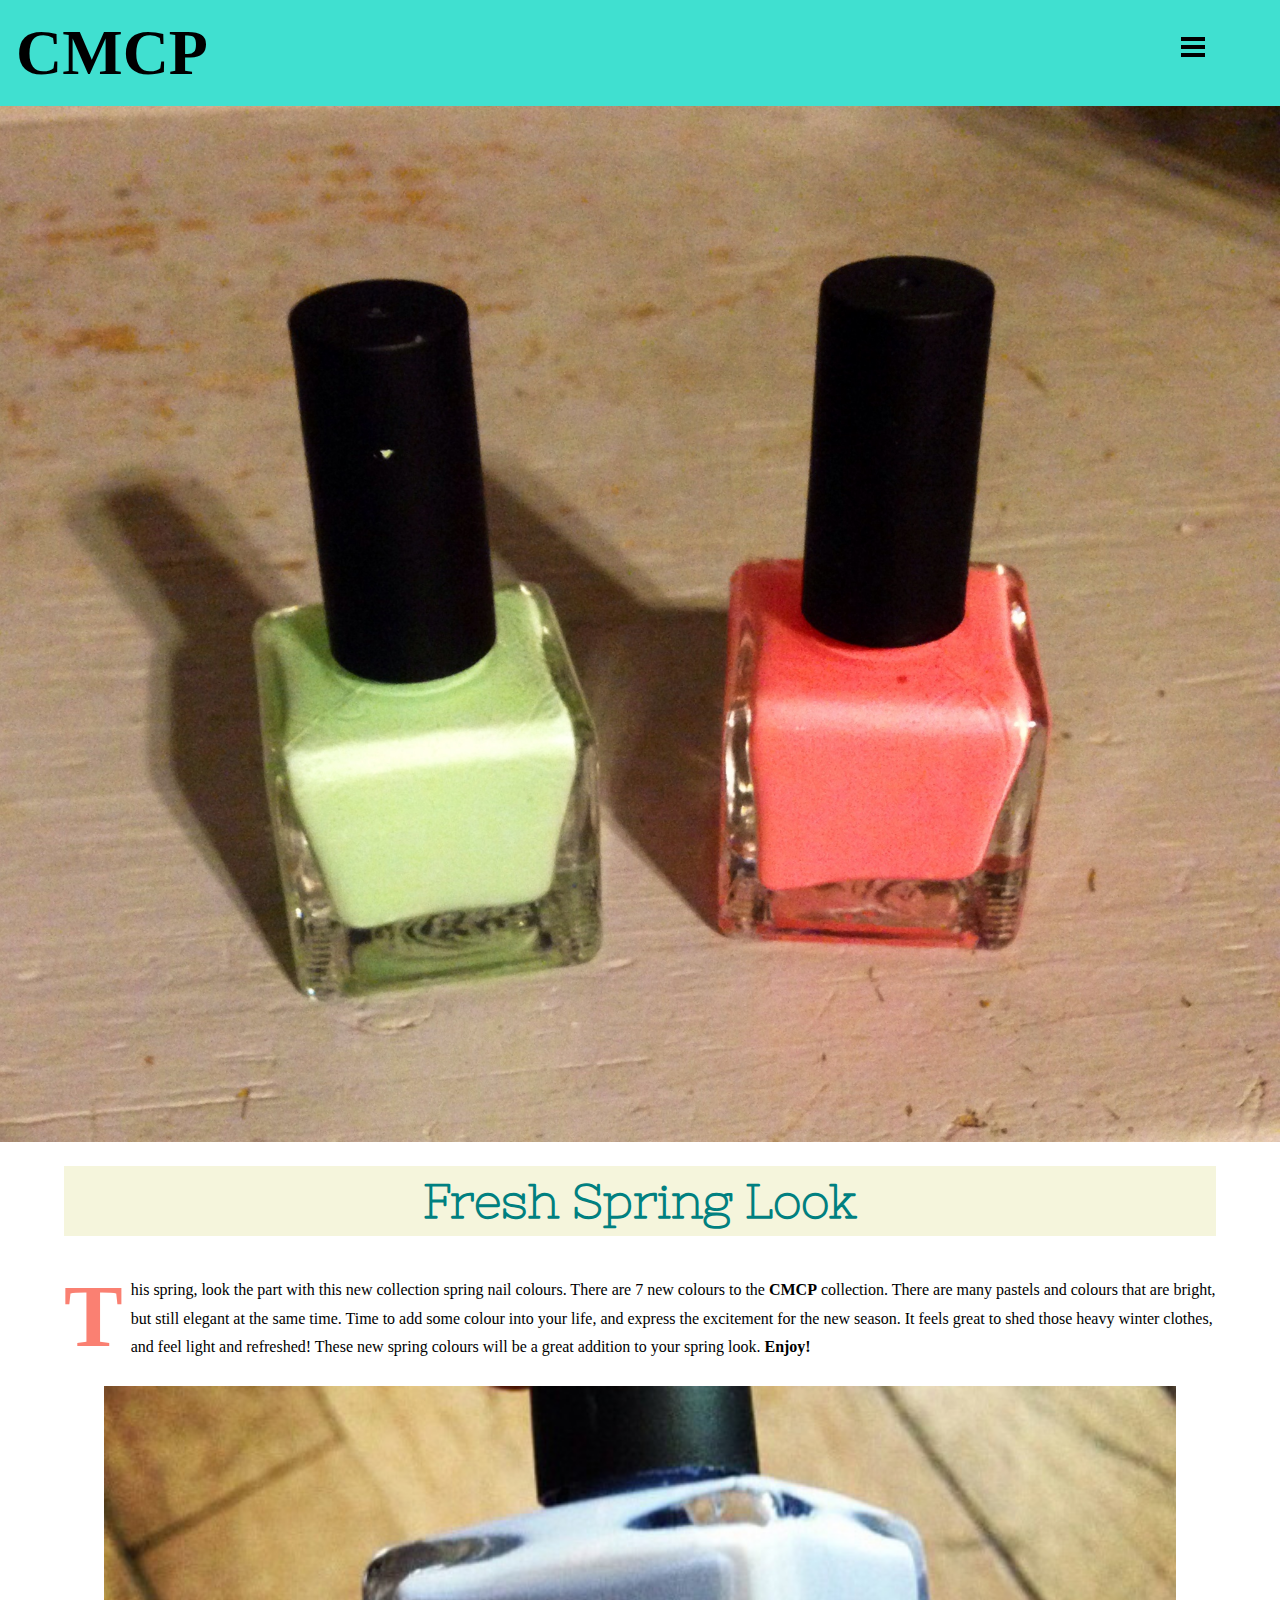
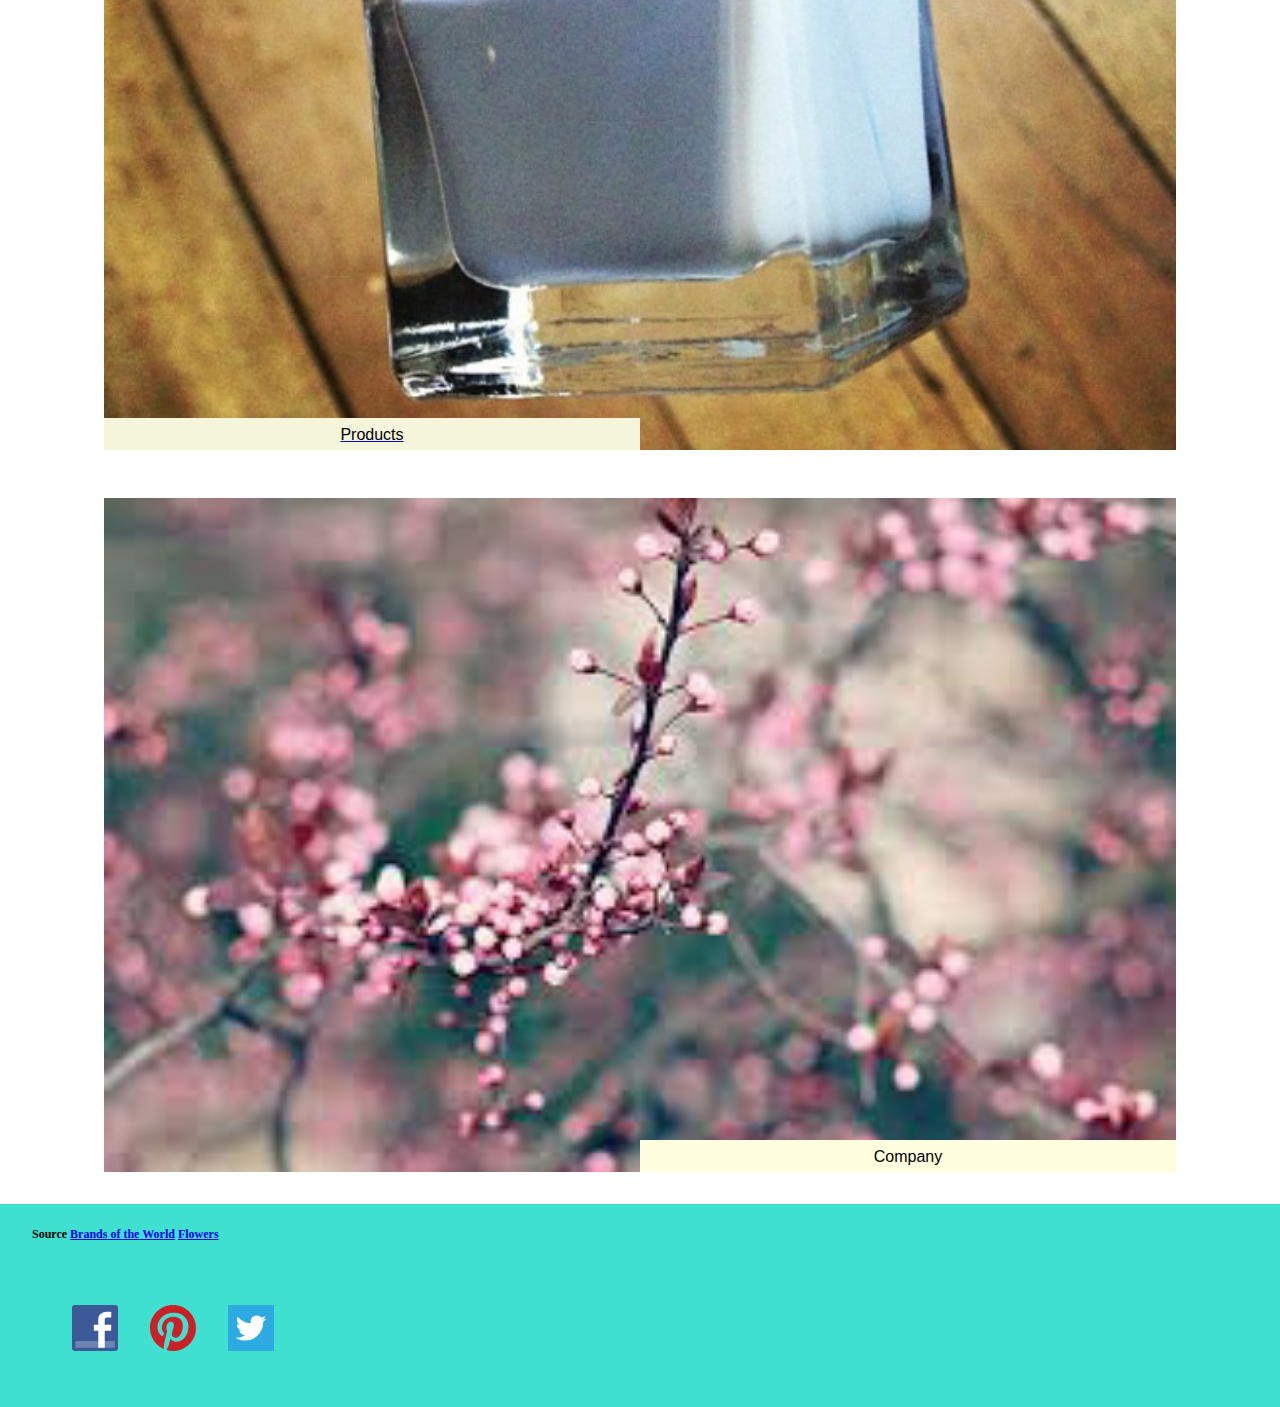
<file: index.html>
<!DOCTYPE html>
<html lang="en-ca">
<head>
	<meta charset="utf-8">
	<title>Assignment 3</title>
	<meta name="viewport" content="width=device-width,initial-scale=1">
    <link href="css/general.css" rel="stylesheet">
</head>
<body>
    
    <header>
    
        <header class="masthead">
            <h1>CMCP</h1>
            
               <a href="#nav" class="nav-btn" data-state="inactive">Navigate</a>
	
		<nav class="nav-top">	
            <ul>
				<li><a href="products.html">Products</a></li>
				<li><a href="company.html">Company</a></li>
			</ul>
        </nav>
        
    </header>
        
        <img src="images/bannerphoto.jpg" alt="Nail Polish">
        
    <article>
    
        <h2 class="fresh">Fresh Spring Look</h2>
        
        <link href='http://fonts.googleapis.com/css?family=Nixie+One' rel='stylesheet' type='text/css'>
        
        <p class="dropcap">This spring, look the part with this new collection spring nail colours. There are 7 new colours to the <strong>CMCP</strong> collection. There are many pastels and colours that are bright, but still elegant at the same time.  Time to add some colour into your life, and express the excitement for the new season.  It feels great to shed those heavy winter clothes, and feel light and refreshed! These new spring colours will be a great addition to your spring look. <strong>Enjoy!</strong></p>
        
        <div class="bucket1">
            <figure>
                <a href="products.html">
                    <img src="images/productsnailpolish.jpg" alt="Products">
                    <figcaption class="left">Products</figcaption>
                </a>
            </figure>
            
            <figure>
                <a href="company.html">
                    <img src="images/flowers.jpeg" alt="Flowers">
                    <figcaption class="right">Company</figcaption>
                </a>
            </figure>  
        </div>
   
    </article>
        
    <footer>
        
        <p>Source 
            <a href=http://http://www.brandsoftheworld.com/>Brands of the World</a> <a href="http://holdosi.com/">Flowers</a>
        </p>
        
        <figure>
            <a href="http://www.facebook.com">
                <img class=facebook src="images/facebooklogo.svg">
            </a>
        </figure>
        
        <figure>
            <a href="http://pinterest.com">
                <img class="pinterest" src="images/pinterestlogo.svg">
            </a>
        </figure>
        
        <figure>
            <a href="http://twitter.com">
                <img class="twitter" src="images/twitterlogo.svg">
            </a>
        </figure>
        
    </footer>
        
    <script src="js/toggle.js"></script>     
    
</body>
</html>
</file>
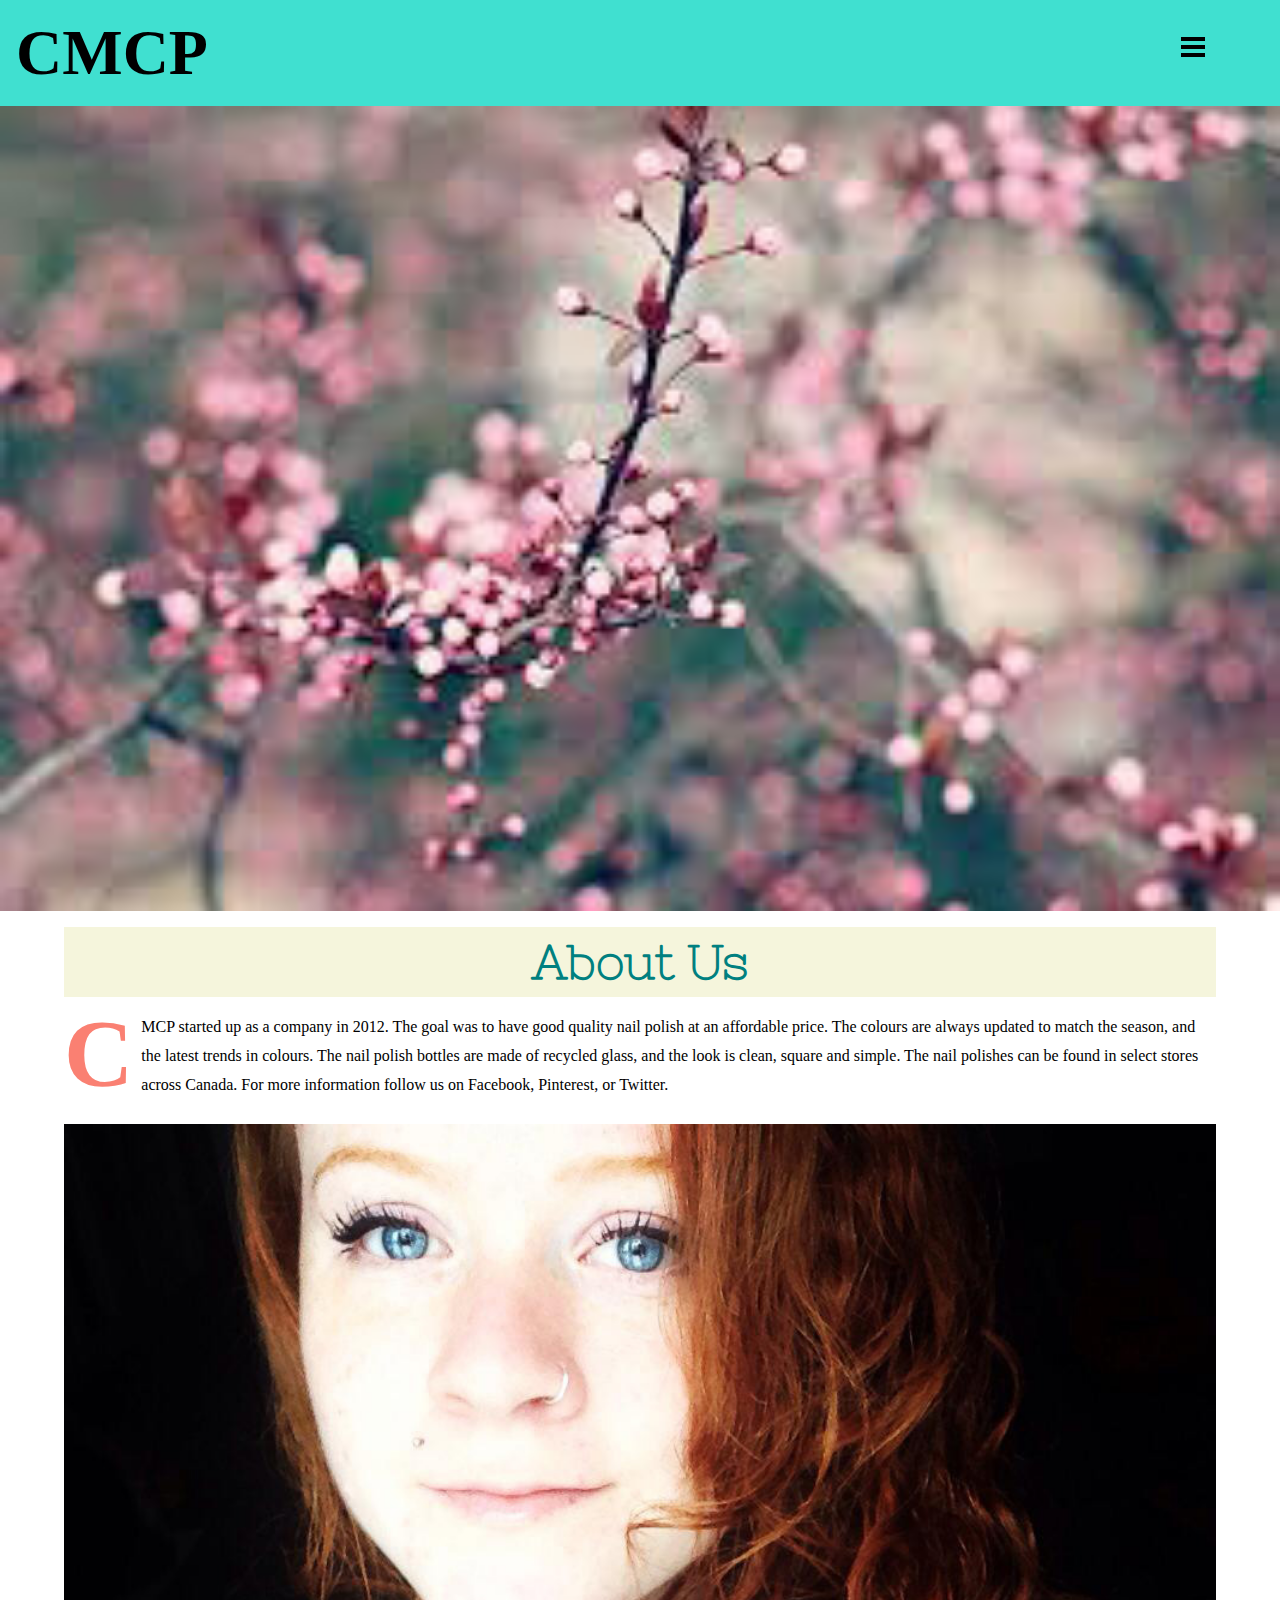
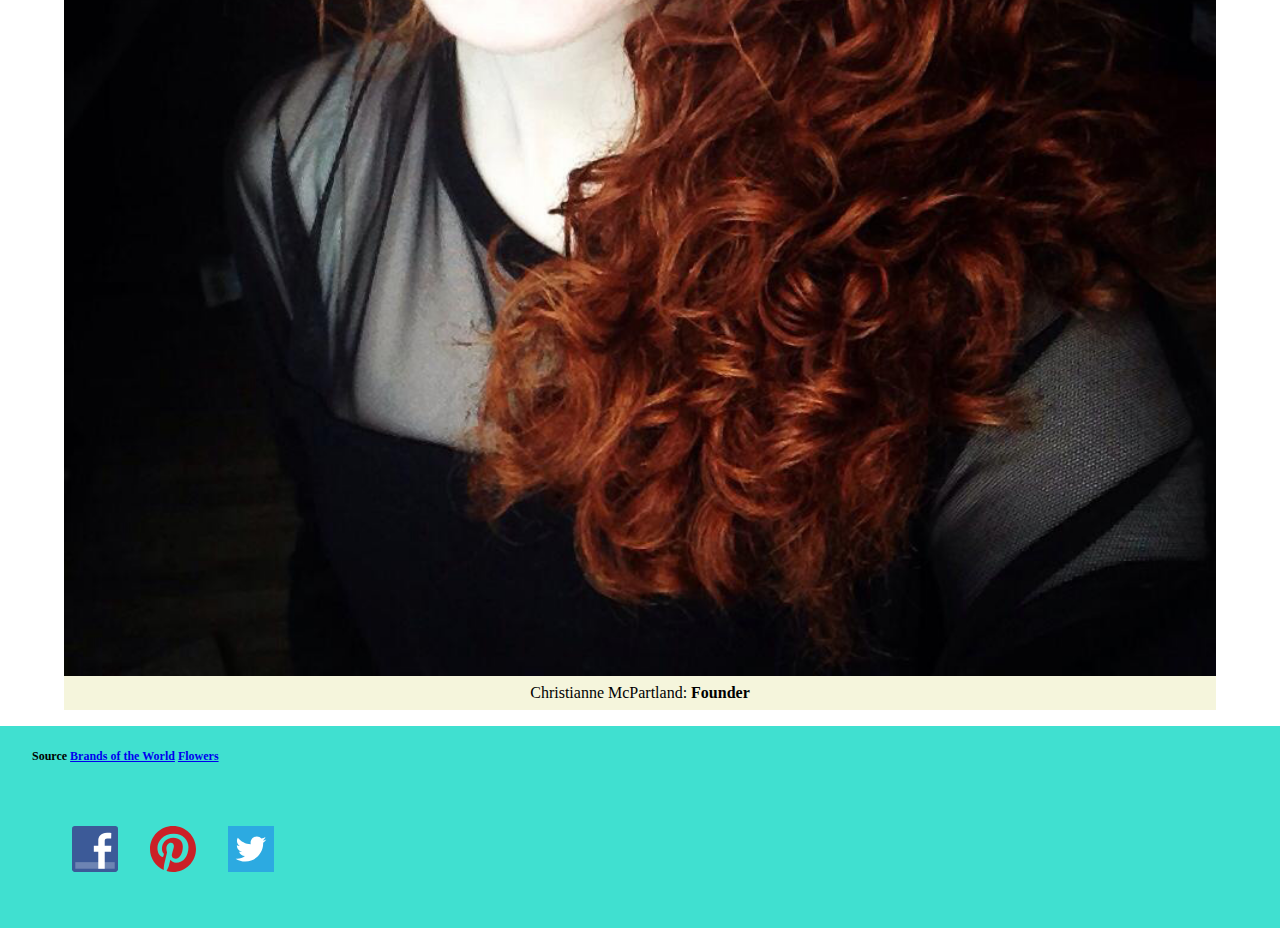
<file: company.html>
<!DOCTYPE html>
<html lang="en-ca">
<head>
	<meta charset="utf-8">
	<title>Assignment 3</title>
	<meta name="viewport" content="width=device-width,initial-scale=1">
    <link href="css/general.css" rel="stylesheet">
</head>
<body>
    
     <header>
    
        <header class="masthead">
            <h1>CMCP</h1>
            
               <a href="#nav" class="nav-btn" data-state="inactive">Navigate</a>
	
		<nav class="nav-top">	
            <ul>
				<li><a href="index.html">Home</a></li>
				<li><a href="products.html">Products</a></li>
			</ul>
        </nav>
        
    </header>
    
        <img src="images/flowers.jpeg" alt="flowers">
    

        
    <article>
    
        <h2 class="aboutus">About Us</h2>
        
                <link href='http://fonts.googleapis.com/css?family=Nixie+One' rel='stylesheet' type='text/css'>
        
                <p class="cdropcap">CMCP started up as a company in 2012. The goal was to have good quality nail polish at an affordable price. The colours are always updated to match the season, and the latest trends in colours. The nail polish bottles are made of recycled glass, and the look is clean, square and simple. The nail polishes can be found in select stores across Canada. For more information follow us on Facebook, Pinterest, or Twitter. </p>
        
        <img src="images/founder.jpg" alt="Founder">
        
        <figcaption class="christianne">Christianne McPartland: <strong>Founder</strong></figcaption>
   
    </article>
    
    <footer>
        
        <p>Source <a href="http://http://www.brandsoftheworld.com/">Brands of the World</a> <a href="http://holdosi.com/">Flowers</a></p>
        
        <figure>
            <a href="http://www.facebook.com">
                <img class=facebook src="images/facebooklogo.svg">
            </a>
        </figure>
        
        <figure>
            <a href="http://pinterest.com">
                <img class="pinterest" src="images/pinterestlogo.svg">
            </a>
        </figure>
        
        <figure>
            <a href="http://twitter.com">
                <img class="twitter" src="images/twitterlogo.svg">
            </a>
        </figure>
        
    </footer>
    
    <script src="js/toggle.js"></script>          
    
</body>
</html>
</file>
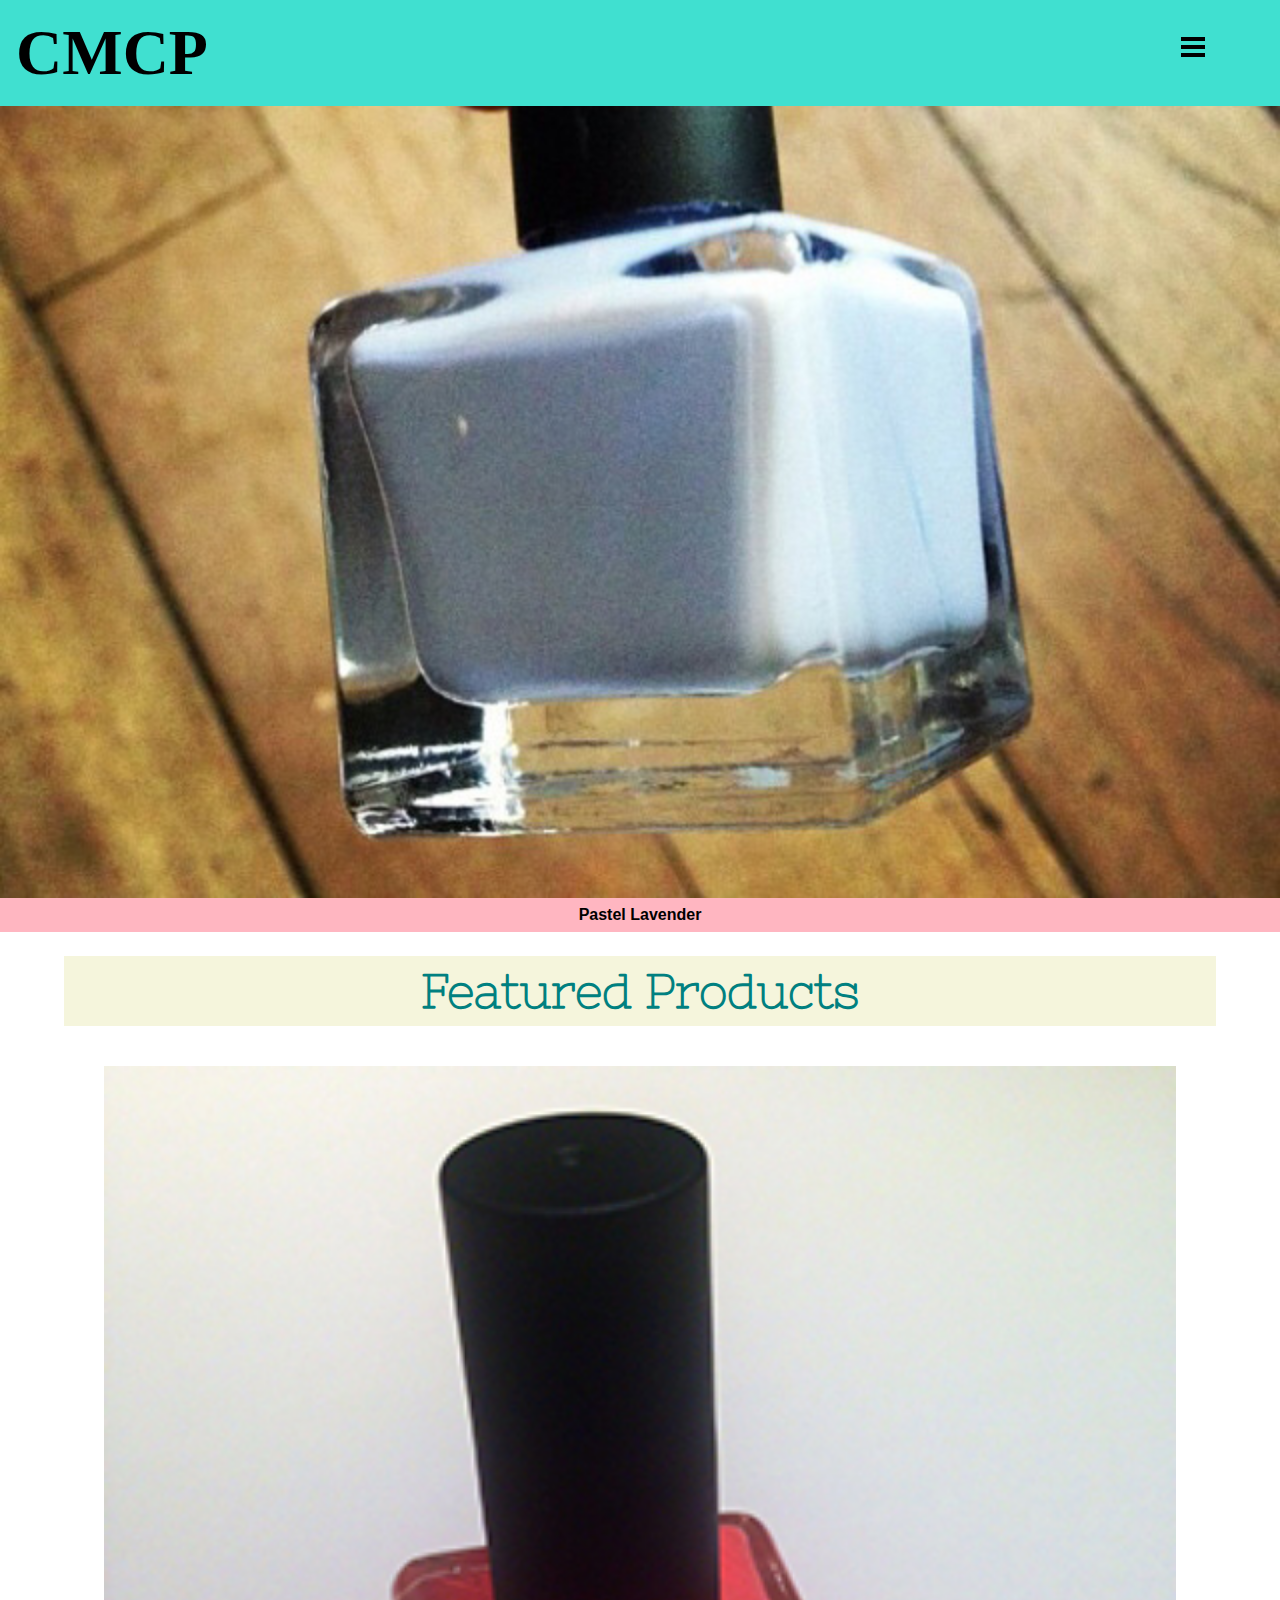
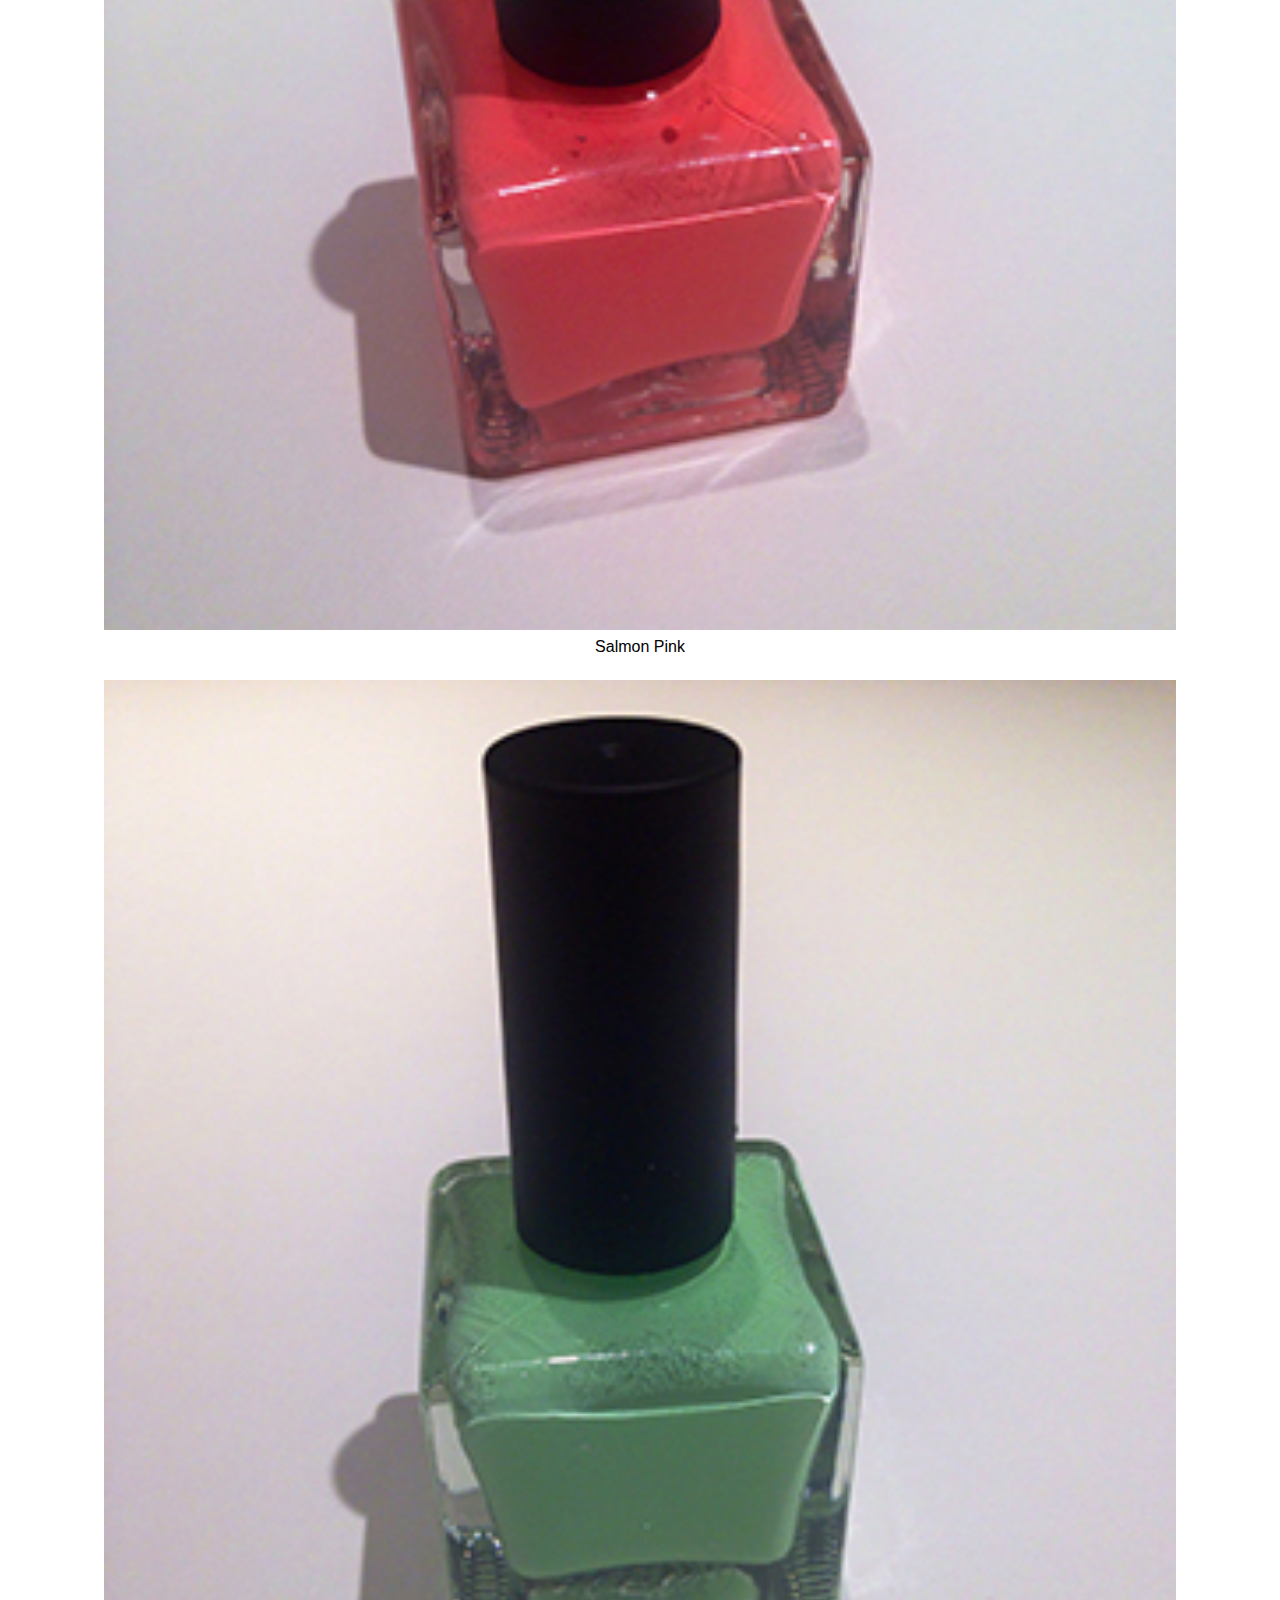
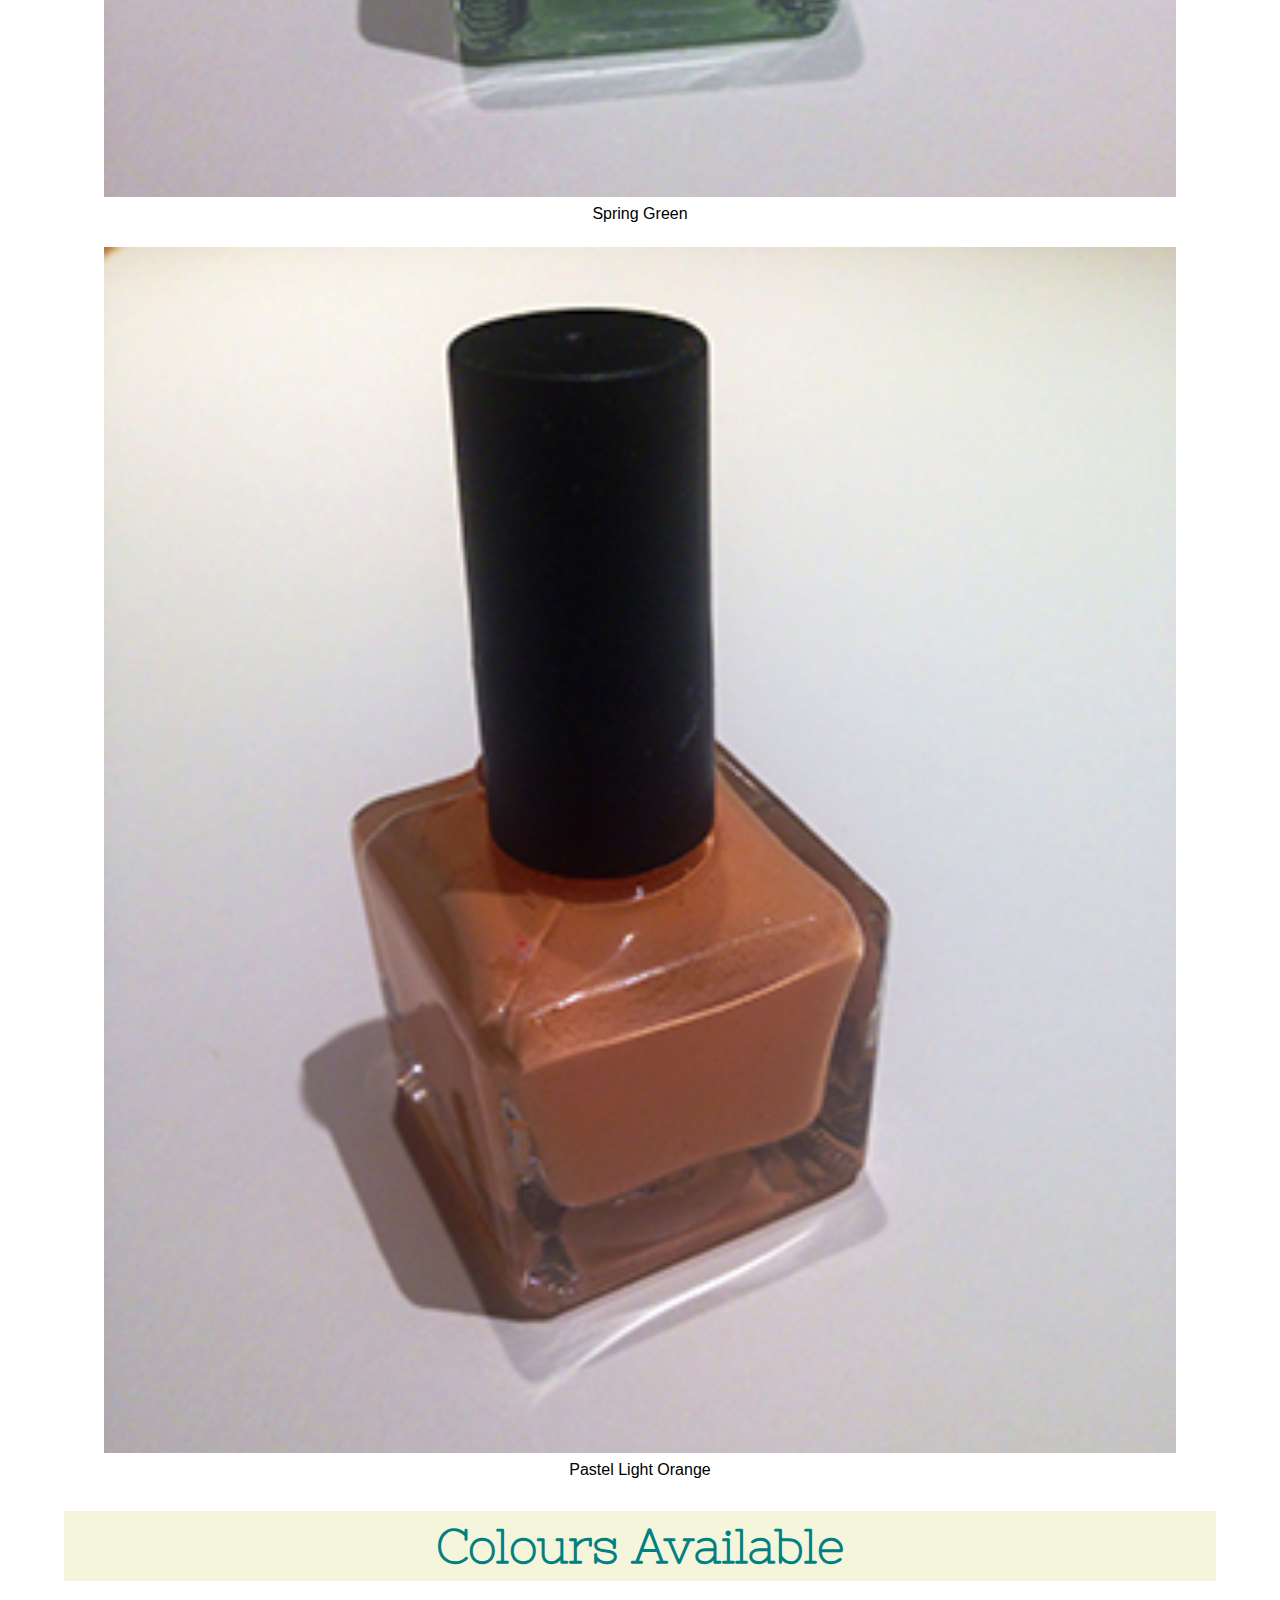
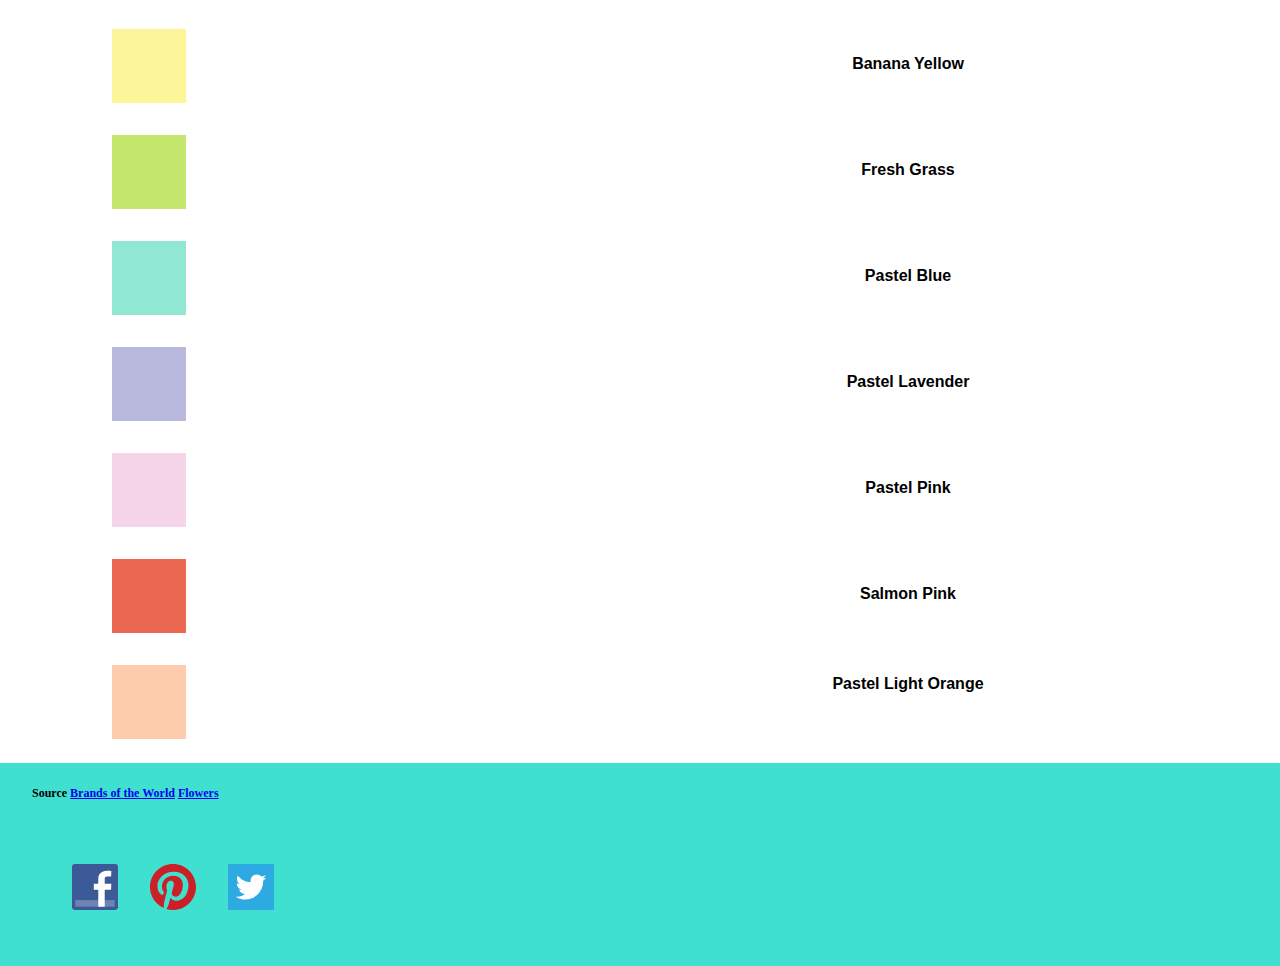
<file: products.html>
<!DOCTYPE html>
<html lang="en-ca">
<head>
	<meta charset="utf-8">
	<title>Assignment 3</title>
	<meta name="viewport" content="width=device-width,initial-scale=1">
    <link href="css/general.css" rel="stylesheet">
</head>
<body>
    
 <header>
    
        <header class="masthead">
            <h1>CMCP</h1>
            
               <a href="#nav" class="nav-btn" data-state="inactive">Navigate</a>
	
		<nav class="nav-top">	
            <ul>
				<li><a href="index.html">Home</a></li>
				<li><a href="company.html">Company</a></li>
			</ul>
        </nav>
        
    </header>
    
    <figure class="bannerphoto">
        <img src="images/productsnailpolish.jpg" alt="Nail Polish">
        <figcaption class="lavender">Pastel Lavender</figcaption>
    </figure>
        
    <article>
    
        <h2 class="cfeatured">Featured Products</h2>
        
        <link href='http://fonts.googleapis.com/css?family=Nixie+One' rel='stylesheet' type='text/css'>
        
        <figure>
            <img class="feature1" src="images/feature1.jpg">
            <figcaption>Salmon Pink</figcaption>
        </figure>
        
        <figure>
            <img src="images/feature2.jpg" alt="Spring Green">
            <figcaption>Spring Green</figcaption>
        </figure>
        
        <figure>
            <img src="images/feature3.jpg" alt="Pastel Light Orange">
            <figcaption>Pastel Light Orange</figcaption>
        </figure>
         
        <h2 class="cavailable">Colours Available</h2>
         
        <figure>        
            <img class="yellow" src="images/banana%20yellow.svg" alt="BananaYellow">
            <figcaption class="ycaption">Banana Yellow</figcaption>
        </figure>
        
        
        <figure>    
            <img class="green" src="images/light%20grass.svg" alt="Light Grass">
            <figcaption class="gcaption">Fresh Grass</figcaption>
        </figure>
        
        <figure>
            <img class="pastelblue" src="images/pastel%20blue.svg" alt="Pastel Blue">
            <figcaption class="pcaption">Pastel Blue</figcaption>
        </figure>
        
        
        <figure>
            <img class="pastellavender" src="images/pastel%20lavender.svg" alt="Pastel Lavender">
            <figcaption class="lcaption">Pastel Lavender</figcaption>
        </figure>
        
        <figure>
            <img class="pastelpink" src="images/pastel%20pink.svg" alt="Pastel Pink">
            <figcaption class="picaption">Pastel Pink</figcaption>
        </figure>
        
        <figure>
            <img class="salmonpink" src="images/salmon%20pink.svg" alt="Salmon Pink">
            <figcaption class="scaption">Salmon Pink</figcaption>
        </figure>
        
        <figure>
            <img class="pastelorange" src="images/pastel%20light%20orange.svg" alt="Pastel Light Orange">
            <figcaption class="ocaption">Pastel Light Orange</figcaption>
        </figure>
   
    </article>
    
     <footer>
        
        <p>Source <a href=http://http://www.brandsoftheworld.com/>Brands of the World</a> <a href="http://holdosi.com/">Flowers</a></p>
        
        <figure>
            <a href="http://www.facebook.com">
                <img class=facebook src="images/facebooklogo.svg">
            </a>
        </figure>
        
        <figure>
            <a href="http://pinterest.com">
                <img class="pinterest" src="images/pinterestlogo.svg">
            </a>
        </figure>
        
        <figure>
            <a href="http://twitter.com">
                <img class="twitter" src="images/twitterlogo.svg">
            </a>
        </figure>
        
    </footer>
    
    <script src="js/toggle.js"></script>      
    
</body>
</html>
</file>
<file: css/general.css>
@charset "utf-8";

@-moz-viewport { width: device-width; scale: 1; }
@-ms-viewport { width: device-width; scale: 1; }
@-o-viewport { width: device-width; scale: 1; }
@-webkit-viewport { width: device-width; scale: 1; }
@viewport { width: device-width; scale: 1; }

* {
	-moz-box-sizing: border-box;
	-webkit-box-sizing: border-box;
	box-sizing: border-box;
}

html {
	-moz-text-size-adjust: 100%;
	-ms-text-size-adjust: 100%;
	-webkit-text-size-adjust: 100%;
	text-size-adjust: 100%;
    
    font-size: 100%;
}

img {
	width: 100%;
    display: block;
}

body {
    margin: 0;
    padding: 0;
}

.masthead {
    background-color: turquoise;
    overflow: hidden;
    color: black;
}

h1 {
    font-size: 4rem;
    text-align: left;
    font-family: Garamond;
    font-weight: 600;
    margin: 1rem;
}

h2 {
    font-family: 'Nixie One', 'cursive';
    font-size: 3rem;
    text-align: center;
    color: teal;
    margin-top: 1.5rem;
    font-weight: bolder;
}

.fresh {
    background-color: beige;
    padding: .5rem;
}

p {
    line-height: 1.8rem;
    margin: 0 0 1.5rem;
}

article {
    margin: 0;
    padding: 0 5%;
    overflow: hidden;
}

.dropcap:first-letter {
    font-size: 5.5rem;
    font-weight: bold;
    float: left;
    margin: 1.7rem .5rem 1rem 0;
    color: salmon;
}

figcaption {
    font-family: helvetica;
    color: black;
    text-align: center;
    padding: .5rem;
}

.left {
    background-color: beige;
    width: 50%;
    position: relative;
    bottom: 2rem;
    height: 2rem
}

.right {
    background-color: lightyellow;
    width: 50%;
    position: relative;
    bottom: 2rem;
    float: right;
    height: 2rem
}

.nav-btn,
.nav-btn:link,
.nav-btn:visited {
	height: 46px;
    width: 46px;
	overflow: hidden;
    position: absolute;
    top: 24px;
    right: 5%;
	background: transparent url("../images/icon-nav.svg") no-repeat 0 0;
	text-indent: 100%;
	white-space: nowrap; 
}

.nav-top {
	max-height: 0;
    background-color: teal;
    -moz-transition: all 250ms linear;
	-o-transition: all 250ms linear;
	-webkit-transition: all 250ms linear;
	transition: all 250ms linear;
}

.nav-top[data-state="expanded"] {
	max-height: 14em; /* max height of dropdown */
}

.nav-top ul { 
	margin: 0;
    padding: 1.5rem 0;
    list-style-type: none;
}

.nav-top a,
.nav-top a:link,
.nav-top a:visited {
	display: block;
	font-size: 1.25em;
    font-family: helvetica;
    padding: .875rem 5%;
	color: white;
	text-decoration: none;
    text-align: center;
}



.facebook {
    height: 46px;
    width: 46px;
    float:left;
    margin-left: 2rem;
    margin-top: 2rem;
}

.pinterest {
    height: 46px;
    width: 46px;
    float:left;
    margin-left: 2rem;
    margin-top: 2rem;
}

.twitter {
    height: 46px;
    width: 46px;
    float:left;
    margin-left: 2rem;
    margin-top: 2rem;
}

footer {
    background-color: turquoise;
    overflow: hidden;
    padding-bottom: 3.5rem;
}

footer p {
    margin-left: 2rem;
    margin-top: 1rem;
    font-weight: bold;
    color: black;
    font-size: .75rem;
}
    
/* Company Page */

.christianne {
    background-color: beige;
    font-family: helvetia;
    font-size: 1rem;
    padding: .5rem;
    margin-bottom: 1rem;
}

.aboutus {
    margin-top: 1rem;
    margin-bottom: 1rem;
    font-family: 'Nixie One', 'cursive';
    font-weight: bolder;
    background-color: beige;
    padding: .5rem
}

.founder {
    font-size: 1.5rem;
    font-family: Georgia;
    font-weight: lighter;
    text-align: center;
    margin-bottom: 0;
    background-color: lightblue;
}

.cdropcap:first-letter {
    font-size: 6rem;
    font-weight: bold;
    float: left;
    margin: 1.7rem .5rem 1rem 0;
    color: salmon;
}

/* Products Page */

.bannerphoto {
    margin: 0;
    padding: 0;
}

.cfeatured {
    background-color: beige;
    padding: .5rem;
    font-family: 'Nixie One', 'cursive';
    font-weight: bolder;
}

.cavailable {
    background-color: beige;
    padding: .5rem
}

.lavender {
    font-family: helvetica;
    font-size: 1rem;
    font-weight: bolder;
    background-color: lightpink
}

.yellow {
    width: 90px;
    height: 90px;
    padding: .5rem;
}

.ycaption {
    width: 50%;
    position: relative;
    bottom: 4rem;
    height: 2rem;
    float: right;
    margin-left: 1rem;
    font-weight: bold;
}

.green {
    width: 90px;
    height: 90px;
    padding: .5rem;
}

.gcaption {
    width: 50%;
    position: relative;
    bottom: 4rem;
    height: 2rem;
    float: right;
    margin-left: 0rem;
    font-weight: bold;
}

.pastelblue {
    width: 90px;
    height: 90px;
    padding: .5rem;
}

.pcaption {
    width: 50%;
    position: relative;
    bottom: 4rem;
    height: 2rem;
    float: right;
    margin-left: 0rem;
    font-weight: bold;
}

.pastellavender {
    width: 90px;
    height: 90px;
    padding: .5rem;
}

.lcaption {
    width: 50%;
    position: relative;
    bottom: 4rem;
    height: 2rem;
    float: right;
    margin-left: 0rem;
    font-weight: bold;
}

.pastelpink {
    width: 90px;
    height: 90px;
    padding: .5rem;
}

.picaption {
    width: 50%;
    position: relative;
    bottom: 4rem;
    height: 2rem;
    float: right;
    margin-left: 0rem;
    font-weight: bold;
}

.salmonpink {
    width: 90px;
    height: 90px;
    padding: .5rem;
}

.scaption {
    width: 50%;
    position: relative;
    bottom: 4rem;
    height: 2rem;
    float: right;
    margin-left: 0rem;
    font-weight: bold;
}

.pastelorange {
    width: 90px;
    height: 90px;
    padding: .5rem;
}

.ocaption {
    width: 50%;
    position: relative;
    bottom: 5rem;
    height: 1rem;
    float: right;
    margin-left: 0rem;
    font-weight: bold;
}
</file>
